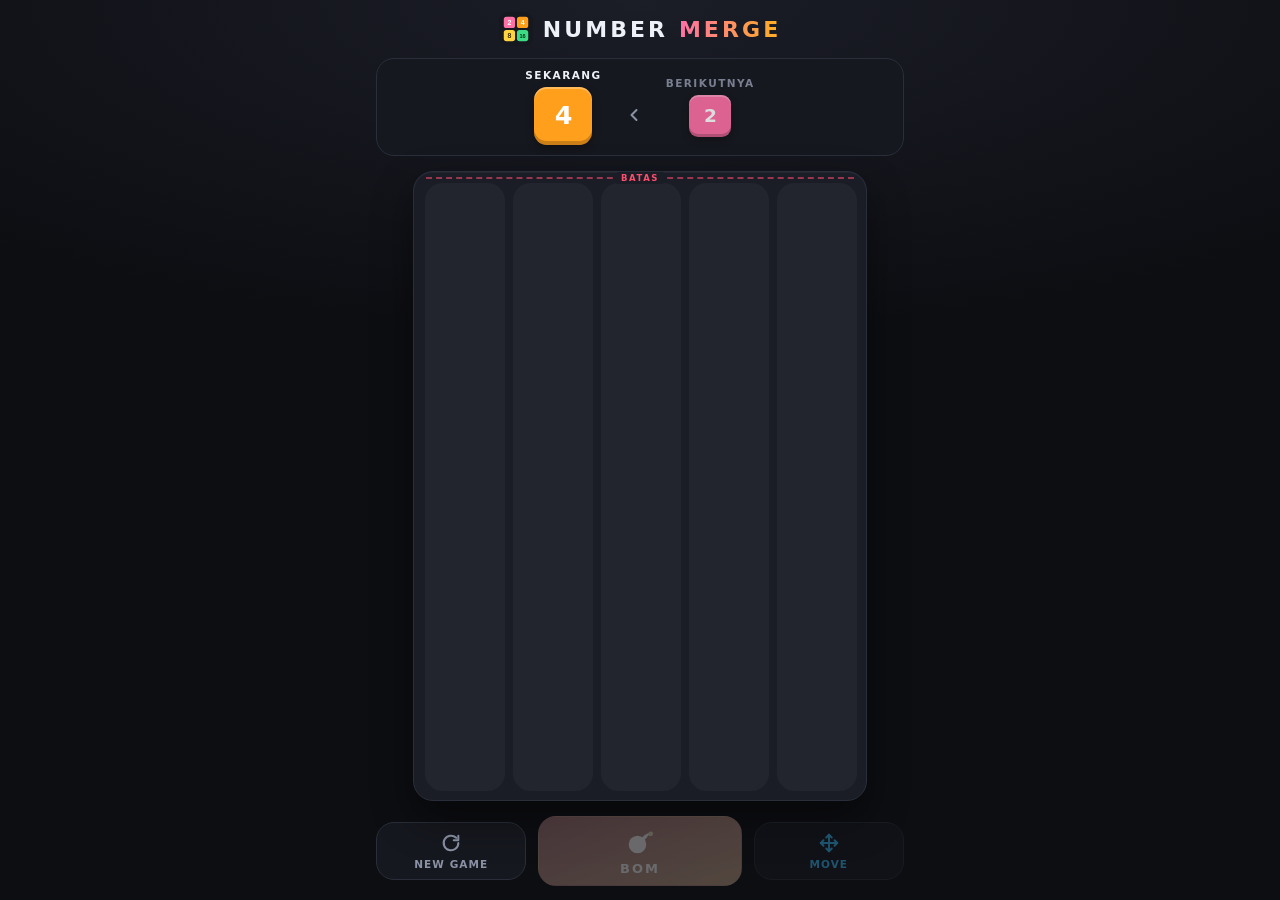
<file: index.html>
<!doctype html>
<html lang="id">
  <head>
    <meta charset="utf-8" />
    <meta name="viewport" content="width=device-width, initial-scale=1, viewport-fit=cover, user-scalable=no" />
    <title>Number Merge</title>
    <meta name="description" content="Number Merge — puzzle drop & merge angka. Jatuhkan balok, gabungkan angka yang sama." />
    <meta name="theme-color" content="#0d0e12" />
    <meta name="color-scheme" content="dark" />
    <meta name="mobile-web-app-capable" content="yes" />
    <meta name="apple-mobile-web-app-capable" content="yes" />
    <meta name="apple-mobile-web-app-status-bar-style" content="black-translucent" />
    <meta name="apple-mobile-web-app-title" content="Merge" />
    <link rel="manifest" href="manifest.webmanifest" />
    <link rel="icon" href="icons/icon.svg" type="image/svg+xml" />
    <link rel="icon" href="icons/icon-192.png" sizes="192x192" type="image/png" />
    <link rel="apple-touch-icon" href="icons/apple-touch-icon.png" />
    <link rel="stylesheet" href="css/style.css" />
    <script type="module" src="js/main.js"></script>
  </head>
  <body>
    <div class="app">
      <header class="header">
        <img class="logo" src="icons/icon.svg" alt="" width="34" height="34" />
        <h1 class="title">NUMBER <span>MERGE</span></h1>
      </header>

      <section class="queue" id="queue" aria-label="Balok berikutnya">
        <div class="queue-item current">
          <span class="queue-label">SEKARANG</span>
          <div class="tile preview-tile empty" id="current-tile" aria-live="polite"></div>
        </div>
        <svg class="queue-arrow" viewBox="0 0 24 24" aria-hidden="true">
          <path d="M15 6l-6 6 6 6" fill="none" stroke="currentColor" stroke-width="2.4" stroke-linecap="round" stroke-linejoin="round" />
        </svg>
        <div class="queue-item next">
          <span class="queue-label">BERIKUTNYA</span>
          <div class="tile preview-tile small empty" id="next-tile"></div>
        </div>
        <div class="mode-hint" aria-live="polite">
          <strong id="mode-hint-title">MODE BOM</strong>
          <span id="mode-hint-text">Ketuk balok yang ingin dihancurkan</span>
        </div>
      </section>

      <main class="board-area" id="board-area">
        <div class="board" id="board" role="application" aria-label="Papan permainan, 5 kolom. Ketuk kolom untuk menjatuhkan balok.">
          <div class="lanes" id="lanes"></div>
          <div class="blocks" id="blocks"></div>
          <div class="limit-line" aria-hidden="true"><span>BATAS</span></div>
          <div class="fx" id="fx"></div>
        </div>
      </main>

      <nav class="controls" aria-label="Kontrol">
        <button type="button" class="ctrl-btn" id="btn-new" aria-label="New game">
          <svg viewBox="0 0 24 24" fill="none" stroke="currentColor" stroke-width="2.2" stroke-linecap="round" stroke-linejoin="round" aria-hidden="true">
            <path d="M20 12a8 8 0 1 1-2.34-5.66" />
            <path d="M20 4v5h-5" />
          </svg>
          <span>NEW GAME</span>
        </button>

        <button type="button" class="ctrl-btn bomb-btn" id="btn-bomb" aria-pressed="false" aria-label="Bom">
          <svg viewBox="0 0 24 24" aria-hidden="true">
            <circle cx="10" cy="14" r="7" fill="currentColor" />
            <path d="M14.6 9.4l2.1-2.1" stroke="currentColor" stroke-width="2.6" stroke-linecap="round" />
            <path d="M16.9 7.1c.9-1.2 2.3-1.5 3.4-.8" fill="none" stroke="currentColor" stroke-width="1.6" stroke-linecap="round" />
            <circle class="spark" cx="20.6" cy="5.4" r="1.9" fill="#ffe17a" />
          </svg>
          <span id="btn-bomb-label">BOM</span>
        </button>

        <button type="button" class="ctrl-btn move-btn" id="btn-move" aria-pressed="false" aria-label="Pindahkan balok">
          <svg viewBox="0 0 24 24" fill="none" stroke="currentColor" stroke-width="2.1" stroke-linecap="round" stroke-linejoin="round" aria-hidden="true">
            <path d="M12 3v18M3 12h18" />
            <path d="M9 6l3-3 3 3M9 18l3 3 3-3M6 9l-3 3 3 3M18 9l3 3-3 3" />
          </svg>
          <span id="btn-move-label">MOVE</span>
        </button>
      </nav>
    </div>

    <div class="overlay" id="confirm" hidden role="dialog" aria-modal="true" aria-labelledby="confirm-title">
      <div class="dialog">
        <h2 id="confirm-title">Mulai Game Baru?</h2>
        <p>Papan saat ini akan dikosongkan dan tidak bisa dikembalikan.</p>
        <div class="dialog-actions">
          <button type="button" class="btn" id="confirm-cancel">BATAL</button>
          <button type="button" class="btn primary" id="confirm-ok">NEW GAME</button>
        </div>
      </div>
    </div>

    <div class="overlay" id="gameover" hidden role="dialog" aria-modal="true" aria-labelledby="gameover-title">
      <div class="dialog gameover">
        <h2 id="gameover-title">GAME OVER</h2>
        <p>Papan sudah penuh sampai batas atas.</p>
        <div class="dialog-actions">
          <button type="button" class="btn primary" id="gameover-new">NEW GAME</button>
        </div>
      </div>
    </div>

    <div class="overlay win-overlay" id="win" hidden role="dialog" aria-modal="true" aria-labelledby="win-title">
      <div class="dialog win">
        <div class="win-tile tile" id="win-tile"></div>
        <h2 id="win-title">Kamu mencapai 16K!</h2>
        <p>Selamat, kamu menang! Permainan selesai.</p>
        <div class="dialog-actions">
          <button type="button" class="btn primary" id="win-new">NEW GAME</button>
        </div>
      </div>
    </div>

    <noscript><p class="noscript">Number Merge membutuhkan JavaScript.</p></noscript>
  </body>
</html>
</file>
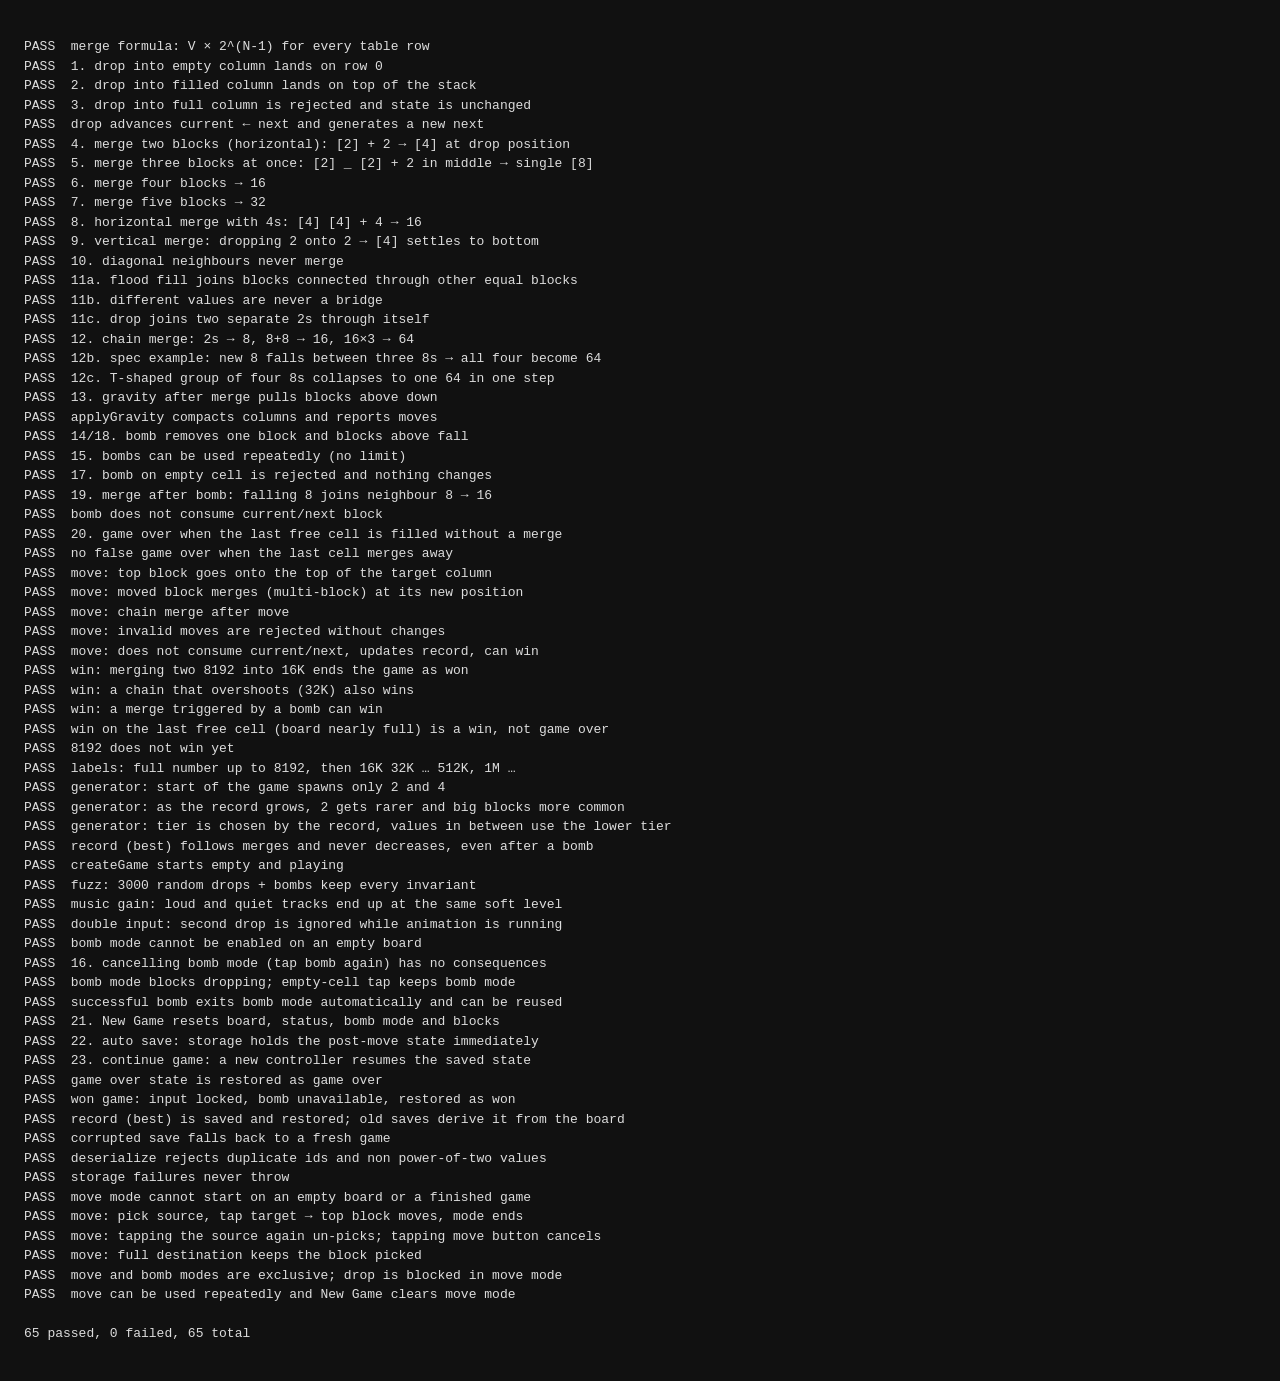
<file: tests/index.html>
<!doctype html>
<html lang="en">
  <head>
    <meta charset="utf-8" />
    <title>Number Merge – unit tests</title>
    <style>
      body { background: #111; color: #ddd; font: 13px/1.5 ui-monospace, Consolas, monospace; padding: 16px; }
    </style>
  </head>
  <body>
    <pre id="log">running…</pre>
    <script type="module">
      import { run } from './harness.js';
      import './engine.test.js';
      import './controller.test.js';
      run(document.getElementById('log'));
    </script>
  </body>
</html>
</file>
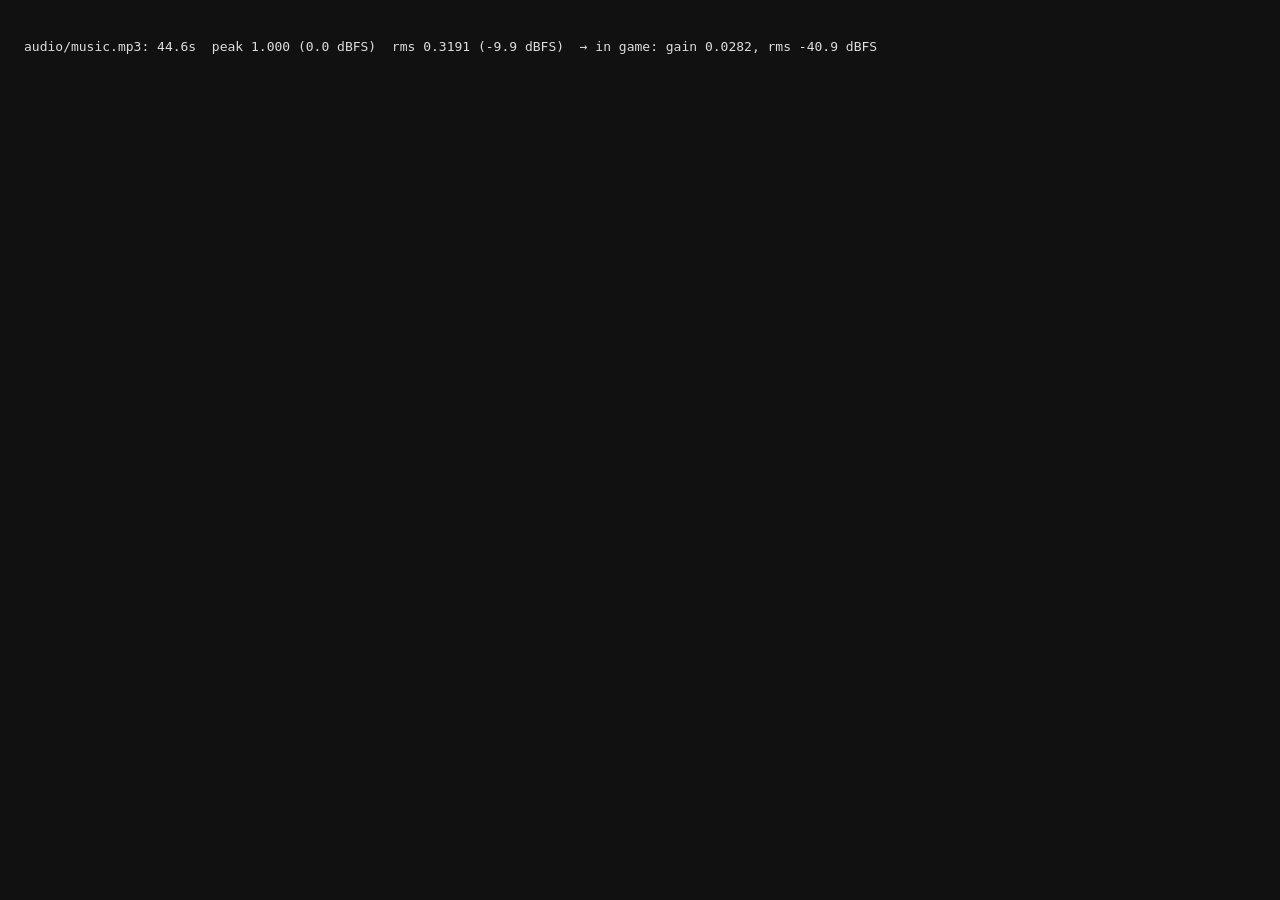
<file: tests/loudness.html>
<!doctype html>
<html lang="en">
  <head>
    <meta charset="utf-8" />
    <title>Number Merge – loudness</title>
    <style>
      body { background: #111; color: #ddd; font: 13px/1.5 ui-monospace, Consolas, monospace; padding: 16px; }
    </style>
  </head>
  <body>
    <pre id="log">measuring…</pre>
    <script type="module">
      // Reports duration, peak and RMS loudness of audio files.
      // ?src=a.mp3,b.mp3  (paths relative to the project root)
      // Headless: add &hold=<slow image URL> and use --dump-dom (real time).
      import { measureLoudness, musicGain } from '../js/ui/audio.js';
      const params = new URLSearchParams(location.search);
      const hold = params.get('hold');
      if (hold) document.body.appendChild(Object.assign(new Image(), { src: hold }));
      const srcs = (params.get('src') || 'audio/music.mp3').split(',');
      const db = (x) => (20 * Math.log10(x)).toFixed(1) + ' dBFS';
      const out = [];
      for (const src of srcs) {
        try {
          const data = await (await fetch('../' + src)).arrayBuffer();
          const buf = await new OfflineAudioContext(2, 44100, 44100).decodeAudioData(data);
          const { peak, rms } = measureLoudness(buf);
          out.push(`${src}: ${buf.duration.toFixed(1)}s  peak ${peak.toFixed(3)} (${db(peak)})  rms ${rms.toFixed(4)} (${db(rms)})  → in game: gain ${musicGain(rms).toFixed(4)}, rms ${db(rms * musicGain(rms))}`);
        } catch (e) {
          out.push(`${src}: FAILED ${e}`);
        }
      }
      document.getElementById('log').textContent = out.join('\n');
      document.title = 'LOUDNESS DONE';
    </script>
  </body>
</html>
</file>
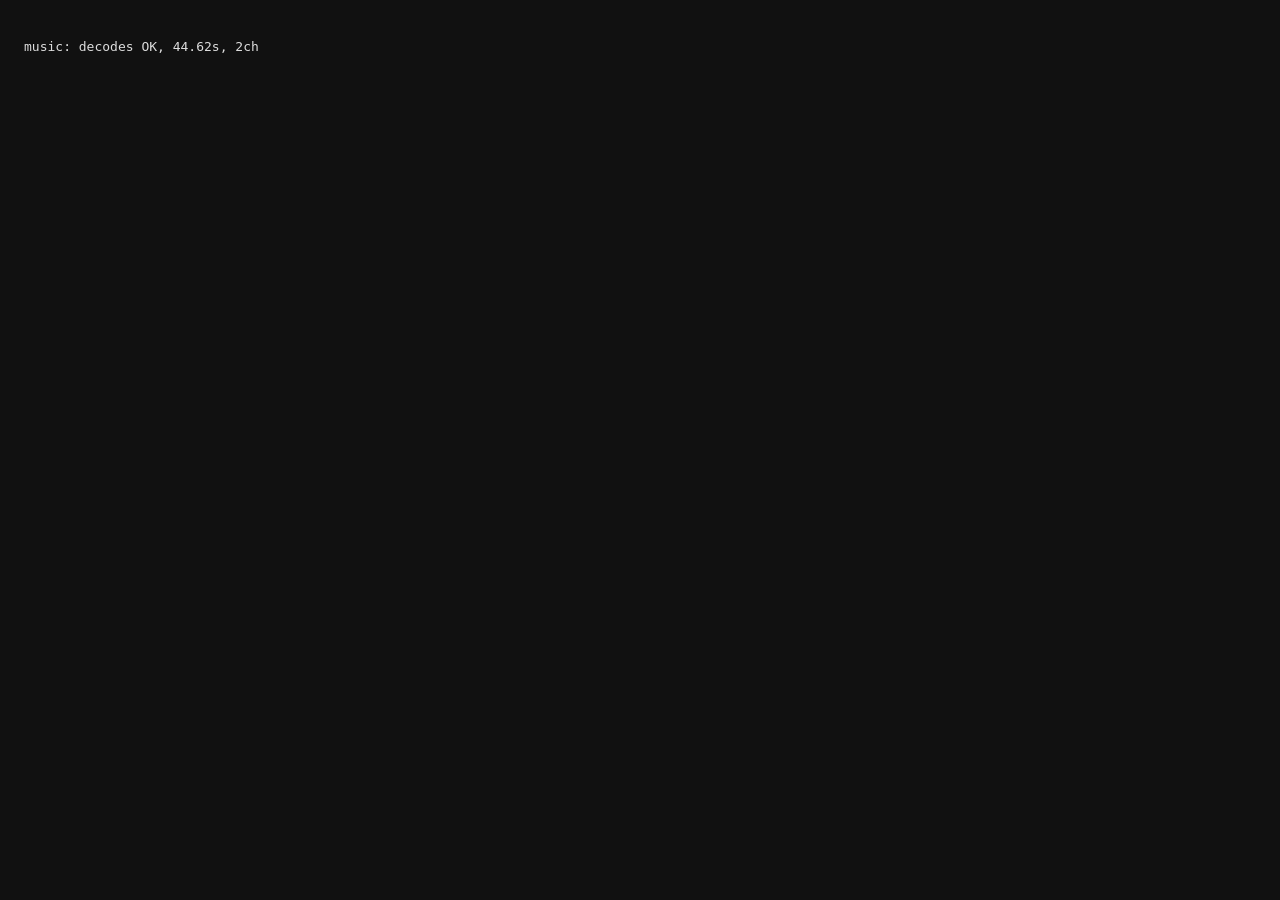
<file: tests/offline.html>
<!doctype html>
<html lang="en">
  <head>
    <meta charset="utf-8" />
    <title>Number Merge – offline cache check</title>
    <style>
      body { background: #111; color: #ddd; font: 13px/1.5 ui-monospace, Consolas, monospace; padding: 16px; }
    </style>
  </head>
  <body>
    <pre id="log">waiting for service worker…</pre>
    <script type="module">
      // Registers the service worker and reports what it cached.
      // Headless Chrome: add ?hold=<slow image URL> to keep the page loading
      // (real time) while the worker installs, then use --dump-dom.
      const hold = new URLSearchParams(location.search).get('hold');
      if (hold) document.body.appendChild(Object.assign(new Image(), { src: hold }));
      const log = document.getElementById('log');

      // Music must decode in this browser.
      let musicInfo = 'music: not checked';
      try {
        const data = await (await fetch('../audio/music.mp3')).arrayBuffer();
        const buf = await new OfflineAudioContext(2, 44100, 44100).decodeAudioData(data);
        musicInfo = `music: decodes OK, ${buf.duration.toFixed(2)}s, ${buf.numberOfChannels}ch`;
      } catch (e) {
        musicInfo = `music: DECODE FAILED ${e}`;
      }

      await navigator.serviceWorker.register('../sw.js');
      for (let i = 0; i < 100; i++) {
        const names = (await caches.keys()).filter((k) => k.startsWith('number-merge-'));
        const lines = [];
        for (const n of names) {
          const keys = await (await caches.open(n)).keys();
          const music = keys.some((r) => r.url.endsWith('/audio/music.mp3'));
          lines.push(`${n}: ${keys.length} files, music: ${music ? 'yes' : 'no'}`);
        }
        log.textContent = [musicInfo, ...lines].join('\n') || 'no cache yet…';
        if (lines.some((l) => / (2\d|[3-9]\d) files, music: yes/.test(l))) {
          document.title = musicInfo.includes('decodes OK') ? 'PASS offline cache + music' : 'FAIL music decode';
          break;
        }
        await new Promise((r) => setTimeout(r, 200));
      }
    </script>
  </body>
</html>
</file>
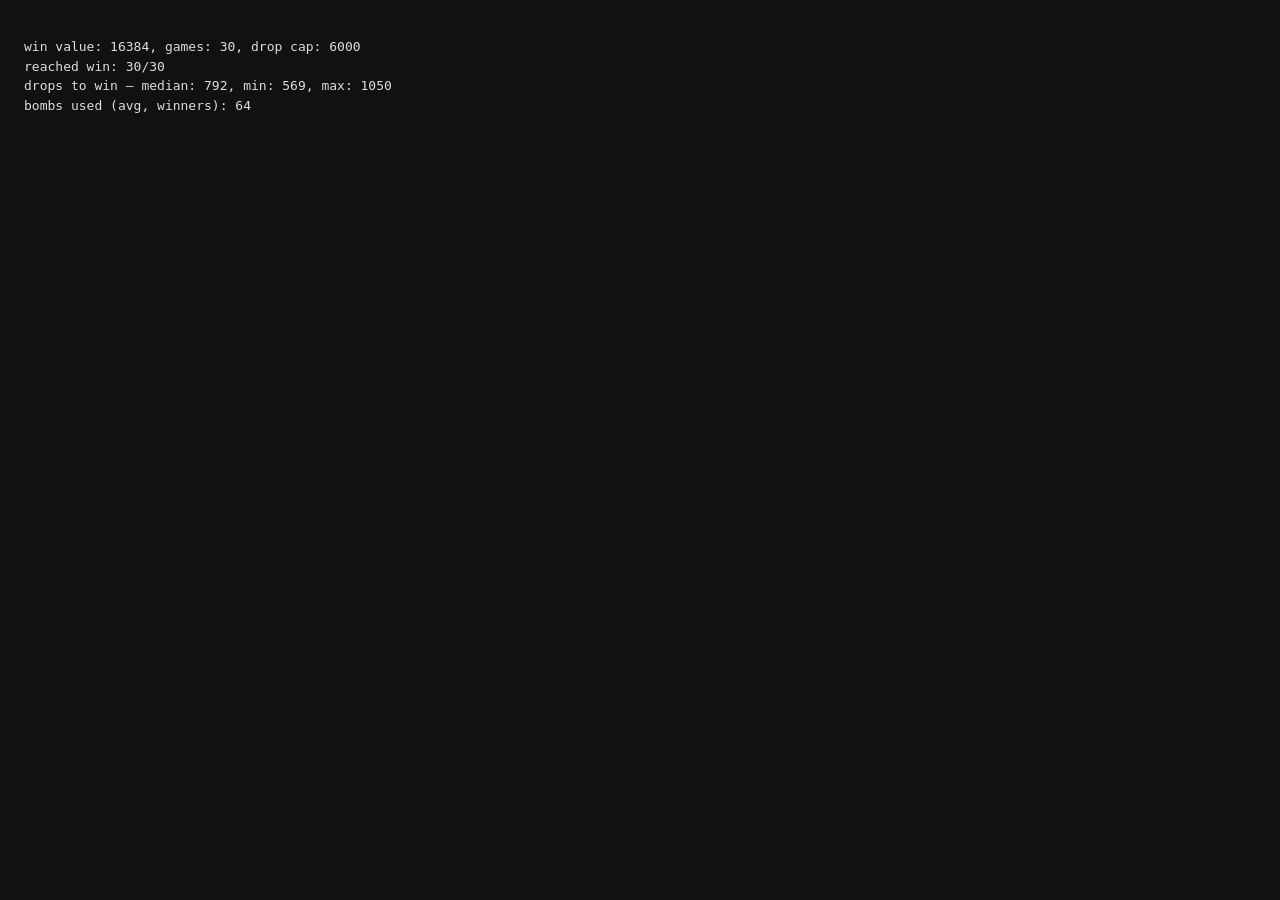
<file: tests/sim.html>
<!doctype html>
<html lang="en">
  <head>
    <meta charset="utf-8" />
    <title>Number Merge – difficulty simulation</title>
    <style>
      body { background: #111; color: #ddd; font: 13px/1.5 ui-monospace, Consolas, monospace; padding: 16px; }
    </style>
  </head>
  <body>
    <pre id="log">running…</pre>
    <script type="module">
      // Greedy bot plays many seeded games and reports how many drops it
      // needs to reach the win value. Used to tune SPAWN_CONFIG.
      // ?games=30&cap=6000
      import { COLS, STATUS, WIN_VALUE } from '../js/engine/config.js';
      import { landingRow, countBlocks } from '../js/engine/board.js';
      import { createGame, dropBlock, bombBlock } from '../js/engine/game.js';
      import { seededRng } from '../js/engine/generator.js';

      const params = new URLSearchParams(location.search);
      const GAMES = Number(params.get('games') || 30);
      const CAP = Number(params.get('cap') || 6000);

      function score(res) {
        let s = 0;
        for (const st of res.steps) {
          if (st.type === 'merge') for (const m of st.merges) s += m.block.value * m.count;
        }
        return s - countBlocks(res.state.grid) * 2;
      }

      function playOne(seed) {
        const rng = seededRng(seed);
        let s = createGame(rng);
        let drops = 0;
        let bombs = 0;
        while (drops < CAP) {
          if (s.status === STATUS.WON) return { won: true, drops, bombs };
          const open = [];
          for (let c = 0; c < COLS; c++) if (landingRow(s.grid, c) !== -1) open.push(c);
          // Keep room: bomb the smallest block when the board gets crowded.
          if (open.length <= 1 || countBlocks(s.grid) >= 28) {
            let best = null;
            s.grid.forEach((col, c) => col.forEach((b, r) => {
              if (b && (!best || b.value < best.v)) best = { c, r, v: b.value };
            }));
            s = bombBlock(s, best.c, best.r).state;
            bombs++;
            continue;
          }
          let pick = null;
          for (const c of open) {
            const res = dropBlock(s, c, () => 0.5);
            const sc = score(res) - landingRow(s.grid, c);
            if (!pick || sc > pick.sc) pick = { c, sc };
          }
          s = dropBlock(s, pick.c, rng).state;
          drops++;
        }
        return { won: false, drops, bombs };
      }

      const results = [];
      for (let i = 1; i <= GAMES; i++) results.push(playOne(i * 7919));
      const wins = results.filter((r) => r.won);
      const sorted = wins.map((r) => r.drops).sort((a, b) => a - b);
      const median = sorted.length ? sorted[Math.floor(sorted.length / 2)] : '-';
      const avgBombs = wins.length ? Math.round(wins.reduce((n, r) => n + r.bombs, 0) / wins.length) : '-';
      const text = [
        `win value: ${WIN_VALUE}, games: ${GAMES}, drop cap: ${CAP}`,
        `reached win: ${wins.length}/${GAMES}`,
        `drops to win – median: ${median}, min: ${sorted[0] ?? '-'}, max: ${sorted[sorted.length - 1] ?? '-'}`,
        `bombs used (avg, winners): ${avgBombs}`,
      ].join('\n');
      document.getElementById('log').textContent = text;
      document.title = 'SIM DONE';
    </script>
  </body>
</html>
</file>
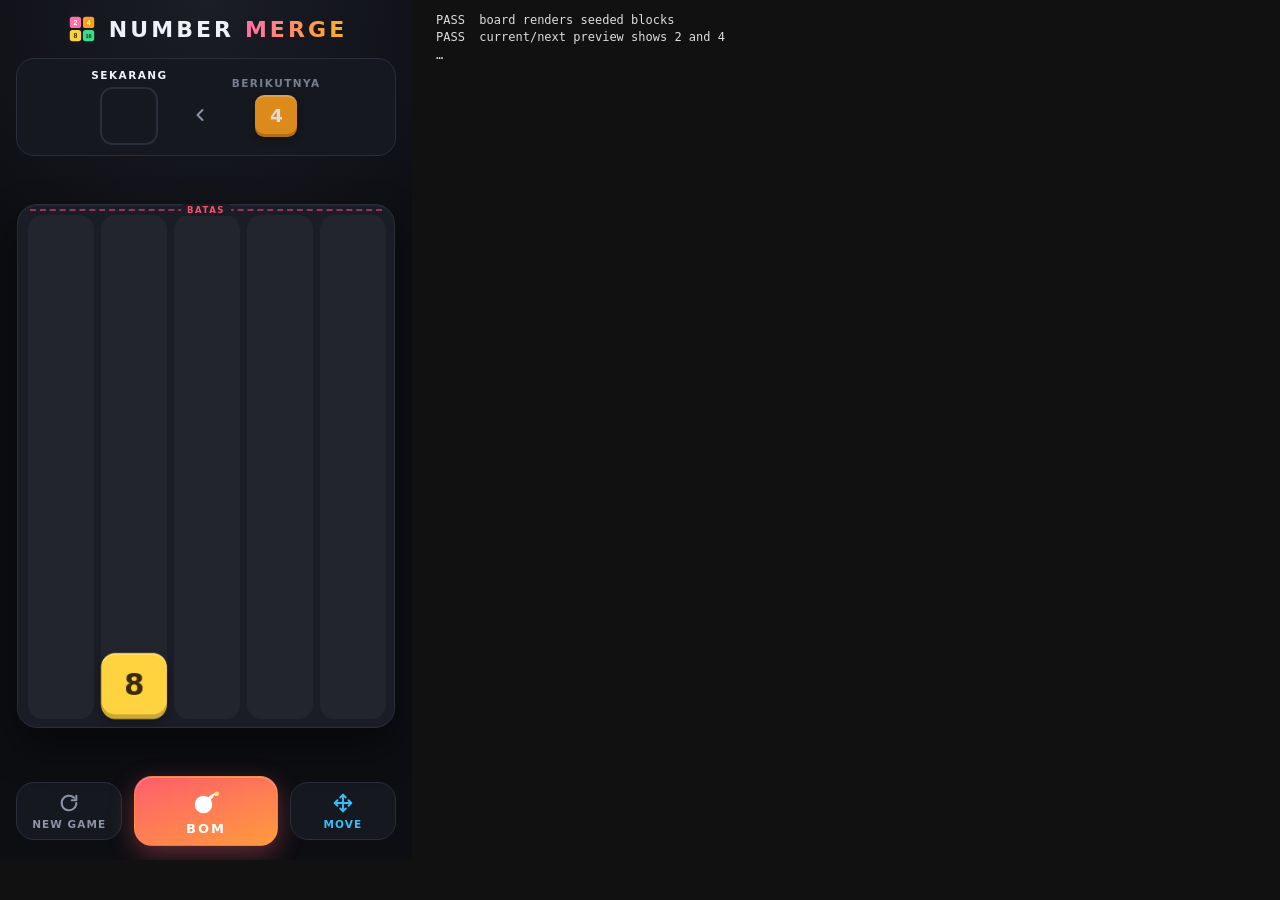
<file: tests/ui.html>
<!doctype html>
<html lang="en">
  <head>
    <meta charset="utf-8" />
    <title>Number Merge – UI tests</title>
    <style>
      html, body { margin: 0; background: #111; color: #ddd; font: 12px/1.45 ui-monospace, Consolas, monospace; }
      body { display: flex; gap: 12px; }
      iframe { width: 412px; height: 860px; border: 0; flex: none; }
      pre { margin: 0; padding: 12px; white-space: pre-wrap; }
      body.shot pre { display: none; }
    </style>
  </head>
  <body>
    <iframe id="app" title="app"></iframe>
    <pre id="log">running…</pre>
    <script type="module">
      // End-to-end checks: real DOM, real input events, real localStorage.
      // ?mode=shot&scene=… only renders a scene (for screenshots).
      import { serializeGame } from '../js/core/persistence.js';
      import { GAME_KEY } from '../js/core/storage.js';

      const frame = document.getElementById('app');
      const log = document.getElementById('log');
      const params = new URLSearchParams(location.search);
      const sleep = (ms) => new Promise((r) => setTimeout(r, ms));
      const lines = [];
      let pass = 0, fail = 0;
      const check = (name, cond, extra = '') => {
        cond ? pass++ : fail++;
        lines.push(`${cond ? 'PASS' : 'FAIL'}  ${name}${cond ? '' : '  ' + extra}`);
        log.textContent = lines.join('\n') + '\n…';
      };

      function makeState(columns, current = 2, next = 4) {
        const grid = Array.from({ length: 5 }, () => Array(7).fill(null));
        let id = 1;
        columns.forEach((col, c) => col.forEach((v, r) => v && (grid[c][r] = { id: id++, value: v })));
        const full = grid.every((col) => col[6]);
        return { grid, current, next, status: full ? 'over' : 'playing', nextId: id, spawned: 30 };
      }
      function seed(columns, current, next) {
        localStorage.setItem(GAME_KEY, JSON.stringify(serializeGame(makeState(columns, current, next))));
      }
      async function load() {
        frame.src = '../index.html?t=' + Date.now();
        await new Promise((r) => (frame.onload = r));
        for (let i = 0; i < 50 && !frame.contentDocument.documentElement.classList.contains('ready'); i++) await sleep(50);
        await sleep(150);
        return frame.contentDocument;
      }
      const D = () => frame.contentDocument;
      const blocks = () => [...D().querySelectorAll('#blocks .block')];
      const saved = () => JSON.parse(localStorage.getItem(GAME_KEY));

      function tapCell(col, row = 0, opts = {}) {
        const board = D().getElementById('board');
        const lane = D().querySelectorAll('.lane')[col];
        const lr = lane.getBoundingClientRect();
        const cell = lr.width;
        const gap = parseFloat(board.style.getPropertyValue('--gap'));
        const x = lr.left + lr.width / 2;
        const y = lr.bottom - (row + 0.5) * cell - row * gap;
        board.dispatchEvent(
          new (frame.contentWindow.PointerEvent)('pointerdown', {
            bubbles: true, cancelable: true, clientX: x, clientY: y,
            pointerId: opts.pointerId ?? 1, isPrimary: opts.isPrimary ?? true, pointerType: 'touch', button: 0,
          }),
        );
      }

      async function scenes() {
        document.body.classList.add('shot');
        if (params.get('w')) frame.style.width = params.get('w') + 'px';
        if (params.get('h')) frame.style.height = params.get('h') + 'px';
        const scene = params.get('scene') || 'play';
        if (scene === 'play') {
          seed([[2, 8, 32], [4, 16], [64, 2], [128, 256, 4, 2], [512, 1024, 2048]], 8, 2);
          await load();
        } else if (scene === 'bomb') {
          seed([[2, 8, 32], [4, 16], [64, 2], [128, 256, 4, 2], [512, 1024]], 8, 2);
          await load();
          D().getElementById('btn-bomb').click();
        } else if (scene === 'chain') {
          seed([[], [16, 8], [8, 4], [16, 8]], 4, 2);
          await load();
          tapCell(2);
          await sleep(Number(params.get('at') || 600));
        } else if (scene === 'over') {
          const cols = [];
          for (let c = 0; c < 5; c++) { const col = []; for (let r = 0; r < 7; r++) col.push((c + r) % 2 ? 8 : 4); cols.push(col); }
          seed(cols, 2, 2);
          await load();
        } else if (scene === 'win') {
          seed([[8192], [], [2]], 8192, 2);
          await load();
          tapCell(1);
          await sleep(3000);
        } else if (scene === 'big') {
          seed([[16384, 4096], [32768, 8192], [65536], [524288], [1048576]], 2, 4);
          await load();
          D().getElementById('win').hidden = true; // view the labels behind the dialog
        } else if (scene === 'move') {
          seed([[2, 8, 32], [4, 16], [64, 2], [128, 256, 4, 2], [512]], 8, 2);
          await load();
          D().getElementById('btn-move').click();
          tapCell(1);
          await sleep(300);
        } else if (scene === 'empty') {
          localStorage.clear();
          await load();
        }
        document.title = 'SCENE ' + scene;
      }

      async function tests() {
        // --- drop + 3-way merge + double tap guard ---
        seed([[2], [], [2]], 2, 4);
        await load();
        check('board renders seeded blocks', blocks().length === 2, `got ${blocks().length}`);
        check('current/next preview shows 2 and 4',
          D().getElementById('current-tile').textContent === '2' && D().getElementById('next-tile').textContent === '4');
        tapCell(1);
        tapCell(3); // second tap during animation must be ignored
        tapCell(4, 0, { pointerId: 2, isPrimary: false }); // second finger ignored
        await sleep(2500);
        const b = blocks();
        check('3 connected 2s merge into a single 8', b.length === 1 && b[0].textContent === '8',
          b.map((x) => x.textContent).join(','));
        check('merged block sits in column 2 (drop position)', b[0]?.dataset.col === '1' && b[0]?.dataset.row === '0');
        check('double tap / multi-touch produced only one drop', saved().spawned === 31, `spawned=${saved().spawned}`);
        check('auto save stored merged board', JSON.stringify(saved().grid[1][0]?.[1]) === '8');
        check('next became current', D().getElementById('current-tile').textContent === '4');

        // --- bomb mode ---
        D().getElementById('btn-bomb').click();
        check('bomb mode activates', D().getElementById('board').classList.contains('bomb-mode'));
        check('bomb button shows BATAL', D().getElementById('btn-bomb-label').textContent === 'BATAL');
        tapCell(4, 0);
        await sleep(300);
        check('tap on empty cell: no drop, bomb mode stays', blocks().length === 1 &&
          D().getElementById('board').classList.contains('bomb-mode'));
        D().getElementById('btn-bomb').click();
        check('tapping bomb again cancels bomb mode', !D().getElementById('board').classList.contains('bomb-mode'));
        D().getElementById('btn-bomb').click();
        tapCell(1, 0);
        await sleep(1200);
        check('bomb destroys targeted block', blocks().length === 0, `left ${blocks().length}`);
        check('bomb mode exits after use', !D().getElementById('board').classList.contains('bomb-mode'));
        check('bomb disabled on empty board', D().getElementById('btn-bomb').disabled === true);

        // --- bomb → gravity → merge ---
        seed([[2, 4, 8], [16, 8]], 2, 2);
        await load();
        D().getElementById('btn-bomb').click();
        tapCell(0, 1);
        await sleep(2000);
        const vals = saved().grid.map((col) => col.filter(Boolean).map((x) => x[1]));
        check('bomb → gravity → merge gives [[2,16],[16]]', JSON.stringify(vals.slice(0, 2)) === '[[2,16],[16]]', JSON.stringify(vals));
        check('DOM matches saved grid', blocks().length === 3);

        // --- full column ---
        seed([[2, 4, 8, 16, 32, 64, 128]], 256, 2);
        await load();
        tapCell(0);
        await sleep(600);
        check('drop on full column is refused', blocks().length === 7 && saved().spawned === 30);
        check('full column is flagged', D().querySelectorAll('.lane')[0].classList.contains('full'));

        // --- game over + new game ---
        const cols = [];
        for (let c = 0; c < 5; c++) { const col = []; for (let r = 0; r < 7; r++) col.push((c + r) % 2 ? 8 : 4); cols.push(col); }
        cols[4].pop();
        seed(cols, 4, 2);
        await load();
        check('no game over before the board is full', D().getElementById('gameover').hidden);
        tapCell(4);
        await sleep(2500);
        check('GAME OVER overlay appears', !D().getElementById('gameover').hidden);
        check('bomb disabled on game over', D().getElementById('btn-bomb').disabled);
        check('game over is saved', saved().status === 'over');
        await load();
        check('game over persists after reopen', !D().getElementById('gameover').hidden);
        D().getElementById('gameover-new').click();
        await sleep(200);
        check('NEW GAME clears board and overlay', blocks().length === 0 && D().getElementById('gameover').hidden && saved().status === 'playing');

        // --- New Game confirmation ---
        tapCell(2);
        await sleep(1500);
        D().getElementById('btn-new').click();
        check('NEW GAME asks for confirmation', !D().getElementById('confirm').hidden);
        D().getElementById('confirm-cancel').click();
        check('cancel keeps the board', D().getElementById('confirm').hidden && blocks().length === 1);
        D().getElementById('btn-new').click();
        D().getElementById('confirm-ok').click();
        await sleep(100);
        check('confirm resets the board', blocks().length === 0);

        // --- continue game after reload ---
        tapCell(0);
        await sleep(1500);
        const before = JSON.stringify(saved().grid);
        await load();
        check('continue game restores the board after reopening', blocks().length === 1 && JSON.stringify(saved().grid) === before);

        // --- controls: no sound button, NEW GAME / BOM / MOVE ---
        const btns = [...D().querySelectorAll(".controls button")].map((b) => b.textContent.trim());
        check("controls are NEW GAME, BOM, MOVE (no sound toggle)",
          JSON.stringify(btns) === JSON.stringify(["NEW GAME", "BOM", "MOVE"]) && !D().getElementById("btn-sound"), JSON.stringify(btns));

        // --- music file ---
        const musicRes = await fetch("../audio/music.mp3");
        const musicData = musicRes.ok ? await musicRes.arrayBuffer() : new ArrayBuffer(0);
        check("music file is served", musicData.byteLength > 1000000);
        try {
          const off = new OfflineAudioContext(2, 44100, 44100);
          const buf = await Promise.race([off.decodeAudioData(musicData), sleep(4000).then(() => "timeout")]);
          if (buf === "timeout") {
            lines.push("SKIP  music decode (stalls under headless virtual time) – verify with tests/offline.html");
          } else {
            check("music decodes", buf.duration > 5, String(buf.duration));
          }
        } catch (e) {
          check("music decodes", false, String(e));
        }

        // --- move mode ---
        seed([[2, 4], [], [16]], 2, 2);
        await load();
        const board2 = () => D().getElementById("board");
        D().getElementById("btn-move").click();
        check("move mode activates (button shows BATAL)", board2().classList.contains("move-mode") &&
          D().getElementById("btn-move-label").textContent === "BATAL");
        check("top block of every non-empty column is highlighted",
          JSON.stringify([...D().querySelectorAll(".block.movable")].map((b) => b.textContent).sort()) === JSON.stringify(["16", "4"]));
        tapCell(3);
        await sleep(200);
        check("tapping an empty column as source does nothing", !D().querySelector(".block.picked") && board2().classList.contains("move-mode"));
        tapCell(0);
        await sleep(200);
        check("tapping column 1 picks its top block (4)", D().querySelector(".block.picked")?.textContent === "4");
        check("valid destination columns are highlighted", D().querySelectorAll(".lane.target").length === 4);
        // Record every position the moved block takes during the animation.
        const movedEl = D().querySelector(".block.picked");
        const path = [];
        // Each record carries the style *before* the change, so positions set
        // and replaced within one tick are not lost.
        const tr = (styleText) => (/translate:\s*([^;]+)/.exec(styleText || "") || [])[1]?.trim();
        const push = (t) => t && path[path.length - 1] !== t && path.push(t);
        const obs = new frame.contentWindow.MutationObserver((records) => {
          for (const r of records) push(tr(r.oldValue));
          push(movedEl.style.translate);
        });
        obs.observe(movedEl, { attributes: true, attributeFilter: ["style"], attributeOldValue: true });
        const xy = (t) => t.split(" ").map(parseFloat);
        const x0 = xy(movedEl.style.translate)[0];
        tapCell(1);
        await sleep(1500);
        obs.disconnect();
        const pts = path.map(xy);
        const xTarget = pts[pts.length - 1][0];
        const iRise = pts.findIndex(([x, y]) => x === x0 && y < 0);
        const iAbove = pts.findIndex(([x, y]) => x === xTarget && y < 0);
        const last = pts[pts.length - 1];
        check("move animation: rises out of the source column above the board", iRise >= 0, JSON.stringify(path));
        check("move animation: then falls from above into the target column",
          iAbove > iRise && last[1] > 0 && xTarget !== x0, JSON.stringify(path));
        const mv = saved().grid.map((col) => col.filter(Boolean).map((x) => x[1]));
        check("block moved to column 2", JSON.stringify(mv.slice(0, 3)) === "[[2],[4],[16]]", JSON.stringify(mv));
        check("move mode ends after moving", !board2().classList.contains("move-mode") && !D().querySelector(".block.picked"));
        check("DOM matches saved grid after move", blocks().length === 3);
        D().getElementById("btn-move").click();
        D().getElementById("btn-move").click();
        check("tapping MOVE again cancels", !board2().classList.contains("move-mode"));
        // --- win ---
        seed([[8192], [], [2]], 8192, 2);
        await load();
        check('no win screen before 16K', D().getElementById('win').hidden);
        tapCell(1);
        await sleep(2500);
        check('win screen appears after 8192 + 8192', !D().getElementById('win').hidden);
        check('music is stopped on the win screen', frame.contentWindow.numberMerge?.music.held === true);
        check('win title says "Kamu mencapai 16K!"', D().getElementById('win-title').textContent === 'Kamu mencapai 16K!',
          D().getElementById('win-title').textContent);
        check('merged block is labelled 16K', blocks().some((x) => x.textContent === '16K'));
        check('game ends on win (saved as won, bomb disabled)', saved().status === 'won' && D().getElementById('btn-bomb').disabled);
        await load();
        check('win screen persists after reopen', !D().getElementById('win').hidden);
        D().getElementById('win-new').click();
        await sleep(200);
        check('NEW GAME from win screen resets', blocks().length === 0 && D().getElementById('win').hidden);
        check('music plays again after NEW GAME', frame.contentWindow.numberMerge?.music.held === false);

        // --- layout ---
        const app = D().querySelector('.app');
        check('no scrolling needed (app fits viewport)',
          D().documentElement.scrollHeight <= frame.clientHeight && D().documentElement.scrollWidth <= frame.clientWidth);
        const board = D().getElementById('board').getBoundingClientRect();
        check('board fits inside viewport', board.right <= frame.clientWidth && board.bottom <= frame.clientHeight && board.width > 250);

        // --- service worker ---
        const reg = await frame.contentWindow.navigator.serviceWorker.getRegistration('./');
        check('service worker registered', Boolean(reg));
        let cached = [];
        const hasMusic = () => cached.some((r) => r.url.endsWith('/audio/music.mp3'));
        const withTimeout = (p, ms) => Promise.race([p, sleep(ms).then(() => 'timeout')]);
        let timedOut = false;
        for (let i = 0; i < 60 && !(cached.length >= 21 && hasMusic()); i++) {
          const names = await withTimeout(caches.keys(), 3000);
          if (names === 'timeout') { timedOut = true; break; }
          const own = names.filter((k) => k.startsWith('number-merge-')).sort().reverse();
          const keys = own.length ? await withTimeout(caches.open(own[0]).then((c) => c.keys()), 3000) : [];
          if (keys === 'timeout') { timedOut = true; break; }
          cached = keys;
          if (cached.length < 21) await sleep(200);
        }
        if (timedOut) {
          // Known headless limitation: the Cache API can stall under virtual time.
          lines.push('SKIP  offline cache check (Cache API stalled) – verify with tests/offline.html');
        } else {
          check('offline cache holds all app assets incl. music', cached.length >= 21 && hasMusic(), `cached ${cached.length}`);
        }

        lines.push('', `${pass} passed, ${fail} failed, ${pass + fail} total`);
        log.textContent = lines.join('\n');
        document.title = `${fail ? 'FAIL' : 'PASS'} ${pass}/${pass + fail}`;
      }

      (params.get('mode') === 'shot' ? scenes() : tests()).catch((e) => {
        log.textContent = lines.join('\n') + '\nERROR ' + e.stack;
        document.title = 'ERROR';
      });
    </script>
  </body>
</html>
</file>
<file: css/style.css>
/* Number Merge — dark, mobile-first styles */

*,
*::before,
*::after {
  box-sizing: border-box;
}
[hidden] {
  display: none !important;
}

:root {
  color-scheme: dark;
  --bg: #0d0e12;
  --surface: #16181f;
  --surface-2: #1d2029;
  --board: #1a1d26;
  --lane: rgba(255, 255, 255, 0.035);
  --lane-hover: rgba(255, 255, 255, 0.085);
  --line: #2a2e3a;
  --text: #eef1f7;
  --muted: #8b92a5;
  --danger: #ff4d6d;
  --move: #38bdf8;
  --font: 'Segoe UI', Roboto, system-ui, -apple-system, 'Helvetica Neue', Arial, sans-serif;
}

html,
body {
  margin: 0;
  height: 100%;
  background: var(--bg);
  color: var(--text);
  font-family: var(--font);
  overflow: hidden;
  overscroll-behavior: none;
  -webkit-tap-highlight-color: transparent;
  -webkit-user-select: none;
  user-select: none;
  -webkit-touch-callout: none;
  -webkit-text-size-adjust: 100%;
}

body {
  background: radial-gradient(120% 60% at 50% 0%, #1b1d27 0%, var(--bg) 62%);
}

button {
  font: inherit;
  color: inherit;
  border: 0;
  background: none;
  padding: 0;
  cursor: pointer;
  touch-action: manipulation;
}
button:focus-visible {
  outline: 2px solid #ffd23f;
  outline-offset: 3px;
}

.app {
  height: 100vh;
  height: 100dvh;
  max-width: 560px;
  margin: 0 auto;
  display: flex;
  flex-direction: column;
  gap: 12px;
  padding: calc(env(safe-area-inset-top, 0px) + 12px) calc(env(safe-area-inset-right, 0px) + 16px)
    calc(env(safe-area-inset-bottom, 0px) + 14px) calc(env(safe-area-inset-left, 0px) + 16px);
  opacity: 0;
  transition: opacity 0.25s;
}
.ready .app {
  opacity: 1;
}

/* ---------- header ---------- */

.header {
  flex: none;
  display: flex;
  align-items: center;
  justify-content: center;
  gap: 10px;
}
.logo {
  width: 34px;
  height: 34px;
  border-radius: 9px;
}
.title {
  margin: 0;
  font-size: 22px;
  font-weight: 900;
  letter-spacing: 0.14em;
}
.title span {
  background: linear-gradient(90deg, #ff70a6, #ffb020);
  -webkit-background-clip: text;
  background-clip: text;
  color: transparent;
}

/* ---------- current / next ---------- */

.queue {
  position: relative;
  flex: none;
  display: flex;
  align-items: center;
  justify-content: center;
  gap: 22px;
  padding: 10px 16px;
  background: var(--surface);
  border: 1px solid var(--line);
  border-radius: 18px;
  overflow: hidden;
}
.queue-item {
  display: flex;
  flex-direction: column;
  align-items: center;
  gap: 6px;
  min-width: 72px;
}
.queue-label {
  font-size: 10.5px;
  font-weight: 800;
  letter-spacing: 0.14em;
  color: var(--muted);
}
.queue-item.current .queue-label {
  color: var(--text);
}
.queue-item.next {
  opacity: 0.85;
}
.queue-arrow {
  width: 20px;
  height: 20px;
  color: var(--muted);
  margin-top: 16px;
}
.preview-tile {
  --cell: 58px;
  width: var(--cell);
  height: var(--cell);
}
.preview-tile.small {
  --cell: 42px;
}
.preview-tile.empty {
  background: transparent;
  box-shadow: inset 0 0 0 2px var(--line);
}

.mode-hint {
  position: absolute;
  inset: 0;
  display: flex;
  flex-direction: column;
  align-items: center;
  justify-content: center;
  gap: 4px;
  background: linear-gradient(160deg, #2a1218, #1f1216);
  color: #ffd0d8;
  font-size: 13px;
  text-align: center;
  opacity: 0;
  pointer-events: none;
  transition: opacity 0.18s;
}
.mode-hint strong {
  color: var(--danger);
  font-size: 15px;
  font-weight: 900;
  letter-spacing: 0.16em;
}
.queue.bomb-mode {
  border-color: rgba(255, 77, 109, 0.6);
}
.queue.move-mode {
  border-color: rgba(56, 189, 248, 0.6);
}
.queue.move-mode .mode-hint {
  background: linear-gradient(160deg, #0f2230, #111b24);
  color: #cdeefc;
}
.queue.move-mode .mode-hint strong {
  color: var(--move);
}
.queue.bomb-mode .mode-hint,
.queue.move-mode .mode-hint {
  opacity: 1;
}
.queue.nudge {
  animation: nudge 0.3s;
}

/* ---------- board ---------- */

.board-area {
  flex: 1 1 auto;
  min-height: 0;
  display: flex;
  align-items: center;
  justify-content: center;
}
.board {
  --cell: 60px;
  --gap: 6px;
  --pad: 9px;
  position: relative;
  background: var(--board);
  border: 1px solid var(--line);
  border-radius: 20px;
  box-shadow: 0 18px 40px rgba(0, 0, 0, 0.45), inset 0 1px 0 rgba(255, 255, 255, 0.04);
  touch-action: none;
  cursor: pointer;
  transition: box-shadow 0.2s, border-color 0.2s;
}
.board.busy {
  cursor: default;
}
.board.bomb-mode {
  cursor: crosshair;
  border-color: rgba(255, 77, 109, 0.7);
  box-shadow: 0 0 0 1px rgba(255, 77, 109, 0.4), 0 0 30px rgba(255, 77, 109, 0.22), 0 18px 40px rgba(0, 0, 0, 0.45);
}
.board.shake {
  animation: shake 0.32s;
}

.lanes,
.blocks,
.fx {
  position: absolute;
  inset: 0;
  pointer-events: none;
}
.blocks {
  overflow: hidden;
  border-radius: inherit;
}

.lane {
  position: absolute;
  border-radius: calc(var(--cell) * 0.22);
  background: var(--lane);
  transition: background 0.15s;
}
.lane.hover {
  background: var(--lane-hover);
}
.lane.full {
  background: linear-gradient(to bottom, rgba(255, 77, 109, 0.22), var(--lane) 45%);
}
.lane.deny {
  animation: deny 0.4s;
}

.limit-line {
  position: absolute;
  left: 12px;
  right: 12px;
  top: calc(var(--pad) / 2 - 1px);
  border-top: 2px dashed rgba(255, 77, 109, 0.55);
  pointer-events: none;
}
.limit-line span {
  position: absolute;
  left: 50%;
  top: -7px;
  transform: translateX(-50%);
  padding: 0 6px;
  border-radius: 4px;
  background: var(--board);
  color: var(--danger);
  font-size: 8.5px;
  font-weight: 900;
  letter-spacing: 0.18em;
  line-height: 12px;
}

/* ---------- tiles ---------- */

.tile {
  display: flex;
  align-items: center;
  justify-content: center;
  background: var(--tile-bg);
  color: var(--tile-fg);
  border-radius: calc(var(--cell) * 0.22);
  box-shadow: inset 0 calc(var(--cell) * -0.07) 0 rgba(0, 0, 0, 0.2), inset 0 2px 0 rgba(255, 255, 255, 0.28),
    0 3px 8px rgba(0, 0, 0, 0.3);
  font-weight: 900;
  font-size: calc(var(--cell) * 0.44);
  line-height: 1;
  letter-spacing: -0.02em;
  font-variant-numeric: tabular-nums;
}
.tile[data-len='3'] {
  font-size: calc(var(--cell) * 0.36);
}
.tile[data-len='4'] {
  font-size: calc(var(--cell) * 0.29);
}
.tile[data-len='5'],
.tile[data-len='6'] {
  font-size: calc(var(--cell) * 0.24);
}

.block {
  position: absolute;
  left: 0;
  top: 0;
  width: var(--cell);
  height: var(--cell);
  will-change: translate;
}
.block::after {
  content: '';
  position: absolute;
  inset: 0;
  border-radius: inherit;
  opacity: 0;
  pointer-events: none;
}
.block.land {
  transform-origin: 50% 100%;
  animation: land 0.2s ease-out;
}
.block.merging {
  opacity: 0;
  scale: 0.55;
}
.block.pop {
  z-index: 2;
  animation: pop 0.3s cubic-bezier(0.2, 0.9, 0.3, 1.3);
}
.block.glow::after {
  animation: glow 0.7s ease-out;
}
.block.glow-chain {
  animation: pop-big 0.38s cubic-bezier(0.2, 0.9, 0.3, 1.3);
}
.block.glow-chain::after {
  animation: glow-strong 0.9s ease-out;
}
.block.exploding {
  animation: explode 0.32s ease-in forwards;
}

/* bomb target highlight */
.board.bomb-mode .block {
  animation: wobble 0.9s ease-in-out infinite;
}
.board.bomb-mode .block::before {
  content: '';
  position: absolute;
  inset: -2px;
  border-radius: inherit;
  border: 2px solid #fff;
  box-shadow: 0 0 12px rgba(255, 77, 109, 0.9);
  animation: target 0.9s ease-in-out infinite;
}
.board.bomb-mode .block.exploding {
  animation: explode 0.32s ease-in forwards;
}

/* ---------- effects ---------- */

.particle {
  position: absolute;
  width: var(--s, 7px);
  height: var(--s, 7px);
  margin: calc(var(--s, 7px) / -2);
  border-radius: 50%;
  animation: fly 0.65s cubic-bezier(0.15, 0.7, 0.3, 1) forwards;
}
.shock {
  position: absolute;
  width: var(--cell);
  height: var(--cell);
  margin: calc(var(--cell) / -2);
  border-radius: 50%;
  border: 3px solid #ffe17a;
  box-shadow: 0 0 18px rgba(255, 160, 60, 0.8);
  animation: shock 0.5s ease-out forwards;
}
.chain-label {
  position: absolute;
  transform: translate(-50%, -50%);
  padding: 4px 11px;
  border-radius: 999px;
  background: rgba(10, 11, 15, 0.7);
  border: 1px solid var(--c, #fff);
  color: #fff;
  font-size: 14px;
  font-weight: 900;
  letter-spacing: 0.08em;
  white-space: nowrap;
  text-shadow: 0 0 10px var(--c, #fff);
  box-shadow: 0 0 16px var(--c, #fff);
  z-index: 5;
  animation: chain-up 1s ease-out forwards;
}

/* ---------- controls ---------- */

.controls {
  flex: none;
  display: grid;
  grid-template-columns: 1fr 1.35fr 1fr;
  gap: 12px;
  align-items: center;
}
.ctrl-btn {
  height: 58px;
  border-radius: 18px;
  background: var(--surface);
  border: 1px solid var(--line);
  display: flex;
  flex-direction: column;
  align-items: center;
  justify-content: center;
  gap: 4px;
  color: var(--muted);
  font-size: 10.5px;
  font-weight: 800;
  letter-spacing: 0.1em;
  transition: transform 0.1s, background 0.15s, color 0.15s, opacity 0.15s;
}
.ctrl-btn svg {
  width: 22px;
  height: 22px;
}
.ctrl-btn:active:not(:disabled) {
  transform: scale(0.95);
}
@media (hover: hover) {
  .ctrl-btn:hover:not(:disabled) {
    background: var(--surface-2);
    color: var(--text);
  }
}
.ctrl-btn:disabled {
  opacity: 0.4;
  cursor: not-allowed;
}
.move-btn {
  color: var(--move);
}
.move-btn.active {
  background: #0f2230;
  border: 2px solid var(--move);
  color: var(--move);
  animation: armed-move 1s ease-in-out infinite;
}
@media (hover: hover) {
  .move-btn:hover:not(:disabled) {
    color: var(--move);
  }
  .move-btn.active:hover:not(:disabled) {
    background: #12293a;
  }
}

/* move mode on the board */
.board.move-mode {
  border-color: rgba(56, 189, 248, 0.7);
  box-shadow: 0 0 0 1px rgba(56, 189, 248, 0.35), 0 0 30px rgba(56, 189, 248, 0.18), 0 18px 40px rgba(0, 0, 0, 0.45);
}
.block.movable::before {
  content: '';
  position: absolute;
  inset: -2px;
  border-radius: inherit;
  border: 2px solid #fff;
  box-shadow: 0 0 12px rgba(56, 189, 248, 0.95);
  animation: target 0.9s ease-in-out infinite;
}
.block.picked {
  z-index: 4;
  scale: 1.1;
  box-shadow: 0 0 0 3px #fff, 0 0 22px 6px rgba(56, 189, 248, 0.85), 0 10px 18px rgba(0, 0, 0, 0.45);
  transition: scale 0.15s ease-out, box-shadow 0.15s;
}
.lane.target {
  background: rgba(56, 189, 248, 0.1);
  box-shadow: inset 0 0 0 2px rgba(56, 189, 248, 0.45);
}
.lane.source {
  background: rgba(255, 255, 255, 0.06);
}

.bomb-btn {
  height: 70px;
  background: linear-gradient(160deg, #ff5f6d, #ff9a3c);
  border-color: transparent;
  color: #fff;
  font-size: 13px;
  letter-spacing: 0.16em;
  box-shadow: 0 8px 24px rgba(255, 95, 109, 0.35), inset 0 1px 0 rgba(255, 255, 255, 0.3);
}
.bomb-btn svg {
  width: 30px;
  height: 30px;
}
@media (hover: hover) {
  .bomb-btn:hover:not(:disabled) {
    background: linear-gradient(160deg, #ff6f7c, #ffa94f);
    color: #fff;
  }
}
.bomb-btn .spark {
  animation: spark 0.8s ease-in-out infinite;
  transform-origin: 20.6px 5.4px;
}
.bomb-btn.active {
  background: #2a1218;
  border: 2px solid var(--danger);
  color: var(--danger);
  animation: armed 1s ease-in-out infinite;
}
@media (hover: hover) {
  .bomb-btn.active:hover:not(:disabled) {
    background: #34161d;
    color: var(--danger);
  }
}
.bomb-btn:disabled {
  opacity: 0.38;
  filter: grayscale(0.7);
  box-shadow: none;
  cursor: not-allowed;
}
.bomb-btn:disabled .spark {
  animation: none;
}

/* ---------- dialogs ---------- */

.overlay {
  position: fixed;
  inset: 0;
  z-index: 50;
  display: flex;
  align-items: center;
  justify-content: center;
  padding: 24px;
  background: rgba(6, 7, 10, 0.72);
  -webkit-backdrop-filter: blur(6px);
  backdrop-filter: blur(6px);
  animation: fade 0.2s ease-out;
}
.dialog {
  width: min(340px, 100%);
  padding: 26px 20px 20px;
  background: var(--surface);
  border: 1px solid var(--line);
  border-radius: 22px;
  text-align: center;
  box-shadow: 0 24px 60px rgba(0, 0, 0, 0.6);
  animation: rise 0.28s cubic-bezier(0.2, 0.9, 0.3, 1.2);
}
.dialog h2 {
  margin: 0 0 8px;
  font-size: 22px;
  font-weight: 900;
  letter-spacing: 0.04em;
}
.dialog p {
  margin: 0 0 22px;
  color: var(--muted);
  font-size: 14px;
  line-height: 1.45;
}
.dialog.gameover h2 {
  font-size: 32px;
  letter-spacing: 0.1em;
  color: var(--danger);
  text-shadow: 0 0 24px rgba(255, 77, 109, 0.45);
}
.dialog .credit {
  margin: 16px 0 0;
  font-size: 10.5px;
  color: #6b7285;
}

.win-overlay {
  background: radial-gradient(circle at 50% 40%, rgba(255, 210, 63, 0.18), rgba(6, 7, 10, 0.8) 60%);
}
.dialog.win {
  border-color: rgba(255, 210, 63, 0.45);
  box-shadow: 0 0 50px rgba(255, 210, 63, 0.2), 0 24px 60px rgba(0, 0, 0, 0.6);
}
.dialog.win h2 {
  font-size: 26px;
  color: #ffd23f;
  text-shadow: 0 0 24px rgba(255, 210, 63, 0.45);
}
.win-tile {
  --cell: 84px;
  --tile-bg: #ffd23f;
  width: var(--cell);
  height: var(--cell);
  margin: 0 auto 18px;
  animation: win-pop 0.7s cubic-bezier(0.2, 0.9, 0.3, 1.3), win-glow 1.8s ease-in-out 0.7s infinite;
}

.dialog-actions {
  display: flex;
  gap: 10px;
}
.btn {
  flex: 1;
  height: 50px;
  border-radius: 14px;
  background: var(--board);
  border: 1px solid var(--line);
  font-size: 14px;
  font-weight: 800;
  letter-spacing: 0.08em;
}
.btn.primary {
  background: linear-gradient(160deg, #ff70a6, #ff9f1c);
  border-color: transparent;
  color: #fff;
  box-shadow: 0 8px 20px rgba(255, 112, 166, 0.3);
}
.btn:active {
  transform: scale(0.97);
}

.noscript {
  position: fixed;
  inset: auto 0 40% 0;
  text-align: center;
  color: var(--muted);
}

/* ---------- small / short screens ---------- */

@media (max-height: 680px) {
  .app {
    gap: 8px;
  }
  .header .logo {
    width: 26px;
    height: 26px;
  }
  .title {
    font-size: 18px;
  }
  .queue {
    padding: 6px 12px;
  }
  .preview-tile {
    --cell: 44px;
  }
  .preview-tile.small {
    --cell: 34px;
  }
  .ctrl-btn {
    height: 50px;
  }
  .bomb-btn {
    height: 58px;
  }
}
@media (max-width: 340px) {
  .controls {
    gap: 8px;
  }
  .ctrl-btn {
    font-size: 9px;
    letter-spacing: 0.04em;
  }
}

@media (prefers-reduced-motion: reduce) {
  .board.bomb-mode .block,
  .bomb-btn.active,
  .bomb-btn .spark {
    animation: none;
  }
}

/* ---------- keyframes ---------- */

@keyframes land {
  0% {
    scale: 1.07 0.88;
  }
  100% {
    scale: 1 1;
  }
}
@keyframes pop {
  0% {
    scale: 0.45;
    filter: brightness(1.9);
  }
  60% {
    scale: 1.14;
  }
  100% {
    scale: 1;
    filter: none;
  }
}
@keyframes pop-big {
  0% {
    scale: 0.4;
    filter: brightness(2.2);
  }
  55% {
    scale: 1.22;
  }
  100% {
    scale: 1;
    filter: none;
  }
}
@keyframes glow {
  0% {
    opacity: 1;
    box-shadow: 0 0 4px 2px var(--tile-bg);
  }
  100% {
    opacity: 0;
    box-shadow: 0 0 calc(var(--cell) * 0.6) calc(var(--cell) * 0.2) var(--tile-bg);
  }
}
@keyframes glow-strong {
  0% {
    opacity: 1;
    box-shadow: 0 0 6px 3px #fff, 0 0 10px 4px var(--tile-bg);
  }
  100% {
    opacity: 0;
    box-shadow: 0 0 calc(var(--cell) * 0.4) calc(var(--cell) * 0.1) #fff,
      0 0 calc(var(--cell) * 0.9) calc(var(--cell) * 0.35) var(--tile-bg);
  }
}
@keyframes explode {
  0% {
    scale: 1;
    filter: brightness(1);
  }
  35% {
    scale: 1.25;
    filter: brightness(2.4);
    opacity: 1;
  }
  100% {
    scale: 0.15;
    filter: brightness(3);
    opacity: 0;
  }
}
@keyframes wobble {
  0%,
  100% {
    rotate: -2.5deg;
  }
  50% {
    rotate: 2.5deg;
  }
}
@keyframes target {
  0%,
  100% {
    opacity: 0.45;
  }
  50% {
    opacity: 1;
  }
}
@keyframes fly {
  0% {
    opacity: 1;
  }
  100% {
    translate: var(--dx) var(--dy);
    scale: 0.2;
    opacity: 0;
  }
}
@keyframes shock {
  0% {
    scale: 0.3;
    opacity: 1;
  }
  100% {
    scale: 2.4;
    opacity: 0;
  }
}
@keyframes chain-up {
  0% {
    opacity: 0;
    scale: 0.6;
  }
  18% {
    opacity: 1;
    scale: 1.12;
  }
  30% {
    scale: 1;
  }
  100% {
    opacity: 0;
    translate: 0 -42px;
  }
}
@keyframes shake {
  0%,
  100% {
    translate: 0 0;
  }
  20% {
    translate: -5px 2px;
  }
  40% {
    translate: 4px -3px;
  }
  60% {
    translate: -3px 2px;
  }
  80% {
    translate: 2px -1px;
  }
}
@keyframes deny {
  0%,
  100% {
    background: var(--lane);
  }
  30% {
    background: rgba(255, 77, 109, 0.35);
  }
}
@keyframes nudge {
  0%,
  100% {
    translate: 0 0;
  }
  25% {
    translate: -6px 0;
  }
  75% {
    translate: 6px 0;
  }
}
@keyframes armed {
  0%,
  100% {
    box-shadow: 0 0 0 0 rgba(255, 77, 109, 0.55);
  }
  50% {
    box-shadow: 0 0 0 7px rgba(255, 77, 109, 0);
  }
}
@keyframes armed-move {
  0%,
  100% {
    box-shadow: 0 0 0 0 rgba(56, 189, 248, 0.55);
  }
  50% {
    box-shadow: 0 0 0 7px rgba(56, 189, 248, 0);
  }
}
@keyframes spark {
  0%,
  100% {
    transform: scale(1);
    opacity: 1;
  }
  50% {
    transform: scale(0.6);
    opacity: 0.6;
  }
}
@keyframes win-pop {
  0% {
    scale: 0.2;
    rotate: -20deg;
    opacity: 0;
  }
  100% {
    scale: 1;
    rotate: 0deg;
    opacity: 1;
  }
}
@keyframes win-glow {
  0%,
  100% {
    box-shadow: 0 0 12px 2px var(--tile-bg);
  }
  50% {
    box-shadow: 0 0 34px 10px var(--tile-bg);
  }
}
@keyframes fade {
  from {
    opacity: 0;
  }
}
@keyframes rise {
  from {
    transform: translateY(18px) scale(0.96);
    opacity: 0;
  }
}
</file>
